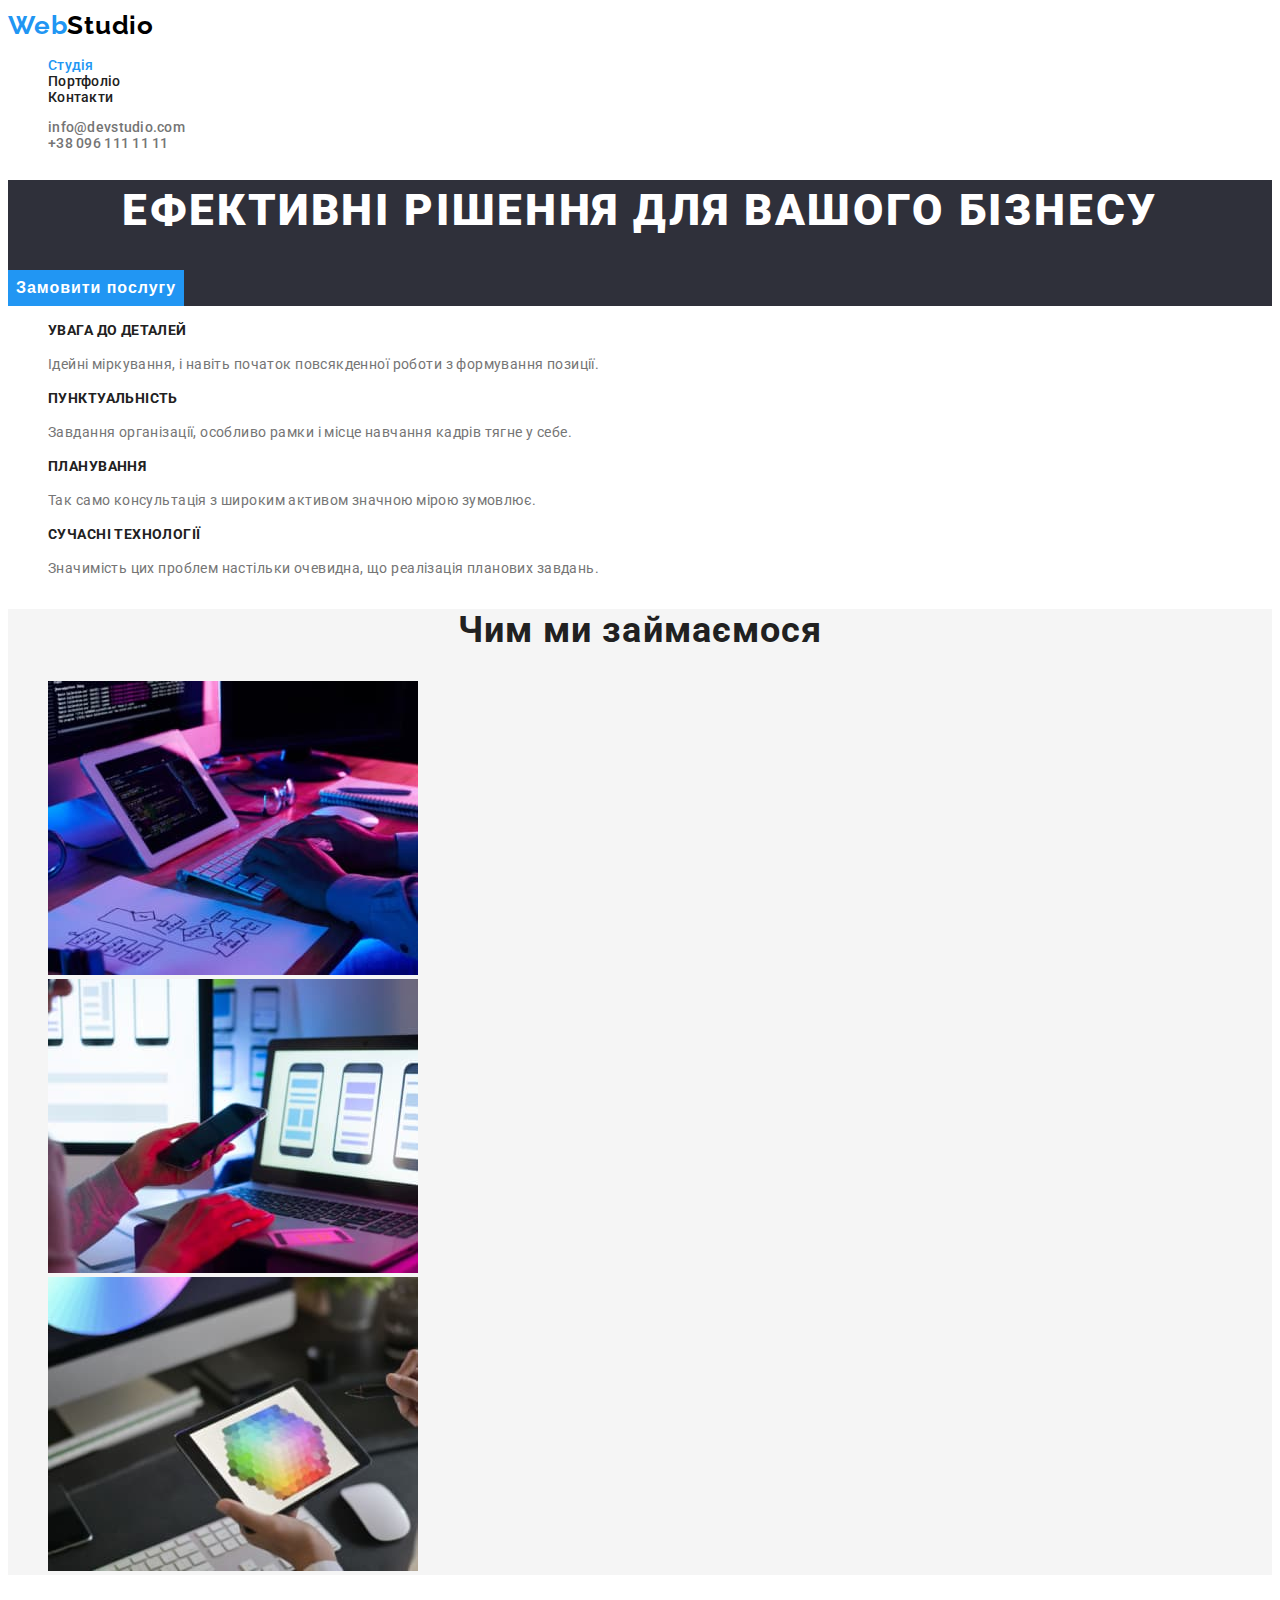
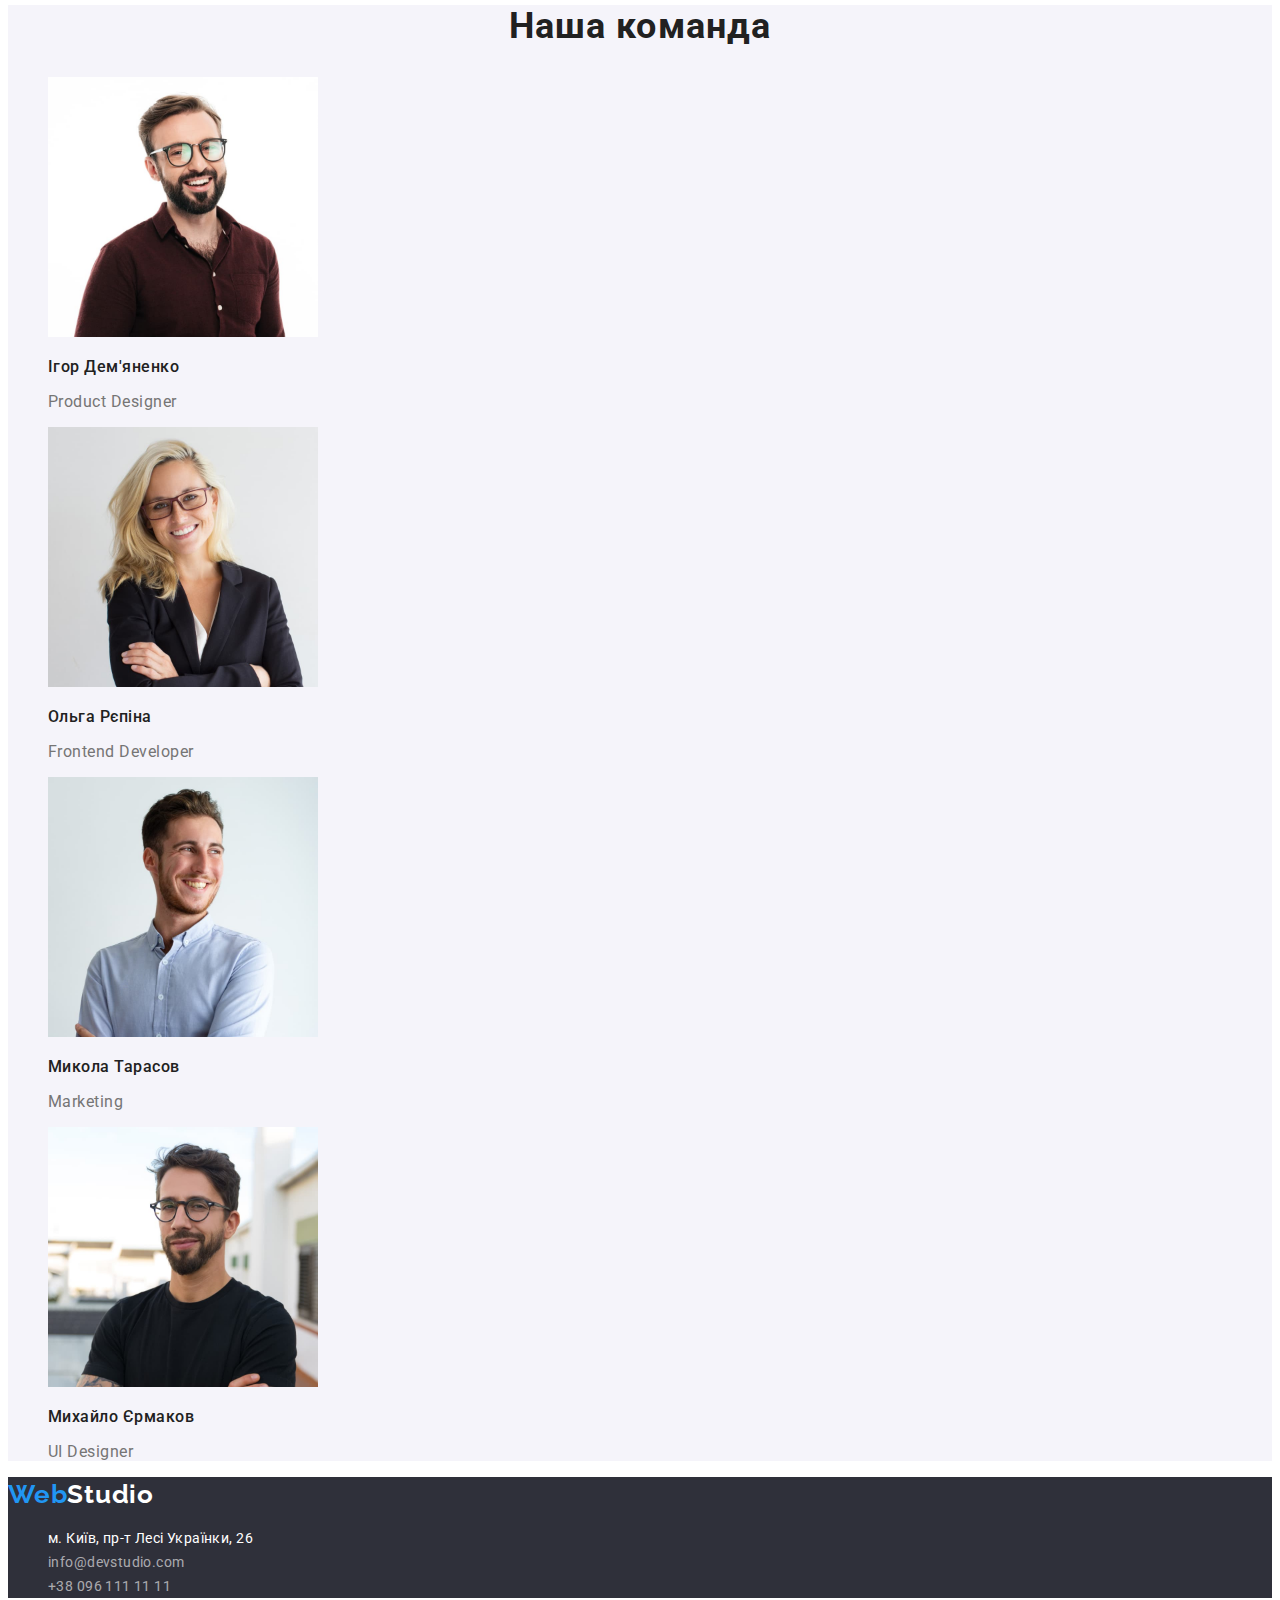
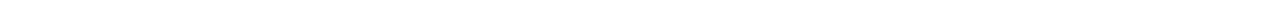
<file: index.html>
<!DOCTYPE html>
<html lang="uk">
<head>
    <meta charset="UTF-8">
    <meta http-equiv="X-UA-Compatible" content="IE=edge">
    <meta name="viewport" content="width=device-width, initial-scale=1.0">
    <title>Студія</title>
    <link rel="preconnect" href="https://fonts.googleapis.com">
    <link rel="preconnect" href="https://fonts.gstatic.com" crossorigin>
    <link href="https://fonts.googleapis.com/css2?family=Montserrat:wght@400;700&family=Raleway:wght@700&family=Roboto:wght@400;500;700;900&display=swap" rel="stylesheet">
    <link rel="stylesheet" href="./css/styles.css">
</head>
<body class="body">
    <header class="header">
        <nav>
            <a class="logo" href="WebStudio"> <span class="logo-web">Web</span><span class="logo-studio">Studio</span></a>
            <ul class="nav-list">
                <li><a href="./index.html" class="nav-link current">Студія</a></li>
                <li><a href="./portfolio.html" class="nav-link">Портфоліо</a></li>
                <li><a href="#" class="nav-link">Контакти</a></li>
            </ul>
        </nav>
            <ul class="header-contacts">    
                <li><a href="mailto:info@devstudio.com" class="header-mail">info@devstudio.com</a></li>
                <li><a href="tel:+380961111111" class="header-tel">+38 096 111 11 11</a></li>
            </ul>        
    </header>
    <main>
        <!-- Ефективні рішення для вашого бізнесу -->
        <section class="solutions">
            <h1 class="solutions-title">Ефективні рішення для вашого бізнесу</h1>   
            <button type="button" class="studio-button">Замовити послугу</button>
        </section>
        <!-- Перелік переваг -->
        <section class="advantage">
            <h2 class="visually-hidden">Наші особливості</h2>
            <ul>
                <li>
                    <h3 class="advantage-title">Увага до деталей</h3>
                    <p class="advantage-text">Ідейні міркування, і навіть початок повсякденної роботи з формування позиції.</p>
                </li>
                <li>
                    <h3 class="advantage-title">Пунктуальність</h3>
                    <p class="advantage-text">Завдання організації, особливо рамки і місце навчання кадрів тягне у себе.</p>
                </li>
                <li>
                    <h3 class="advantage-title">Планування</h3>
                    <p class="advantage-text">Так само консультація з широким активом значною мірою зумовлює.</p>
                </li>
                <li>
                    <h3 class="advantage-title">Сучасні технології</h3>
                    <p class="advantage-text">Значимість цих проблем настільки очевидна, що реалізація планових завдань.</p>
                </li>  
            </ul>
            </section>
        <!-- Чим займаємося -->
        <section class="section work">
            <h2 class="section-title">Чим ми займаємося</h2>
            <ul>
                <li><img src="./images/img1.jpg" alt="Programing PC" width="370" height="294"></li>
                <li><img src="./images/img2.jpg" alt="Programing Phones" width="370" height="294"></li>
                <li><img src="./images/img3.jpg" alt="Programing Tablets" width="370" height="294"></li>
            </ul>
        </section>
        <!-- Наша команда -->
        <section class="section team">
            <h2 class="section-title">Наша команда</h2> 
            <ul>
                <li>
                    <img src="./images/img1productdesigner.jpg" alt="pictere1" width="270">
                    <h3 class="section-subtitle">Ігор Дем'яненко</h3>
                    <p class="section-title-text">Product Designer</p>
                </li>
                <li>
                    <img src="./images/img2frontenddeveloper.jpg" alt="pictere2" width="270">
                    <h3 class="section-subtitle">Ольга Рєпіна</h3>
                    <p class="section-title-text">Frontend Developer</p>
                </li>
                <li>
                    <img src="./images/img3mmarketing.jpg" alt="picture3" width="270">
                    <h3 class="section-subtitle">Микола Тарасов</h3>
                    <p class="section-title-text">Marketing</p>
                </li>
                <li>
                    <img src="./images/img4uidesigner.jpg" alt="picture4" width="270">
                    <h3 class="section-subtitle">Михайло Єрмаков</h3>
                    <p class="section-title-text">UI Designer</p>
                </li>
            </ul>   
        </section>
    </main>
    <footer class="footer">
        <a class="logo" href="WebStudio"> <span class="logo-web">Web</span><span class="logo-studio-footer">Studio</span></a>
        <address>
            <ul class="footer-contacts">
                <li><a href="https://goo.gl/maps/JaY7fDQ8cY8N5DtZ7" target="_blank" rel="noopener noreferrer nofollow" class="footer-map">м. Київ, пр-т Лесі Українки, 26</a></li>
                <li><a href="mailto:info@devstudio.com" class="footer-mail">info@devstudio.com</a></li>
                <li><a href="tel:+380961111111" class="footer-tel">+38 096 111 11 11</a></li>
            </ul>
        </address>
    </footer>
</body>
</html>
</file>
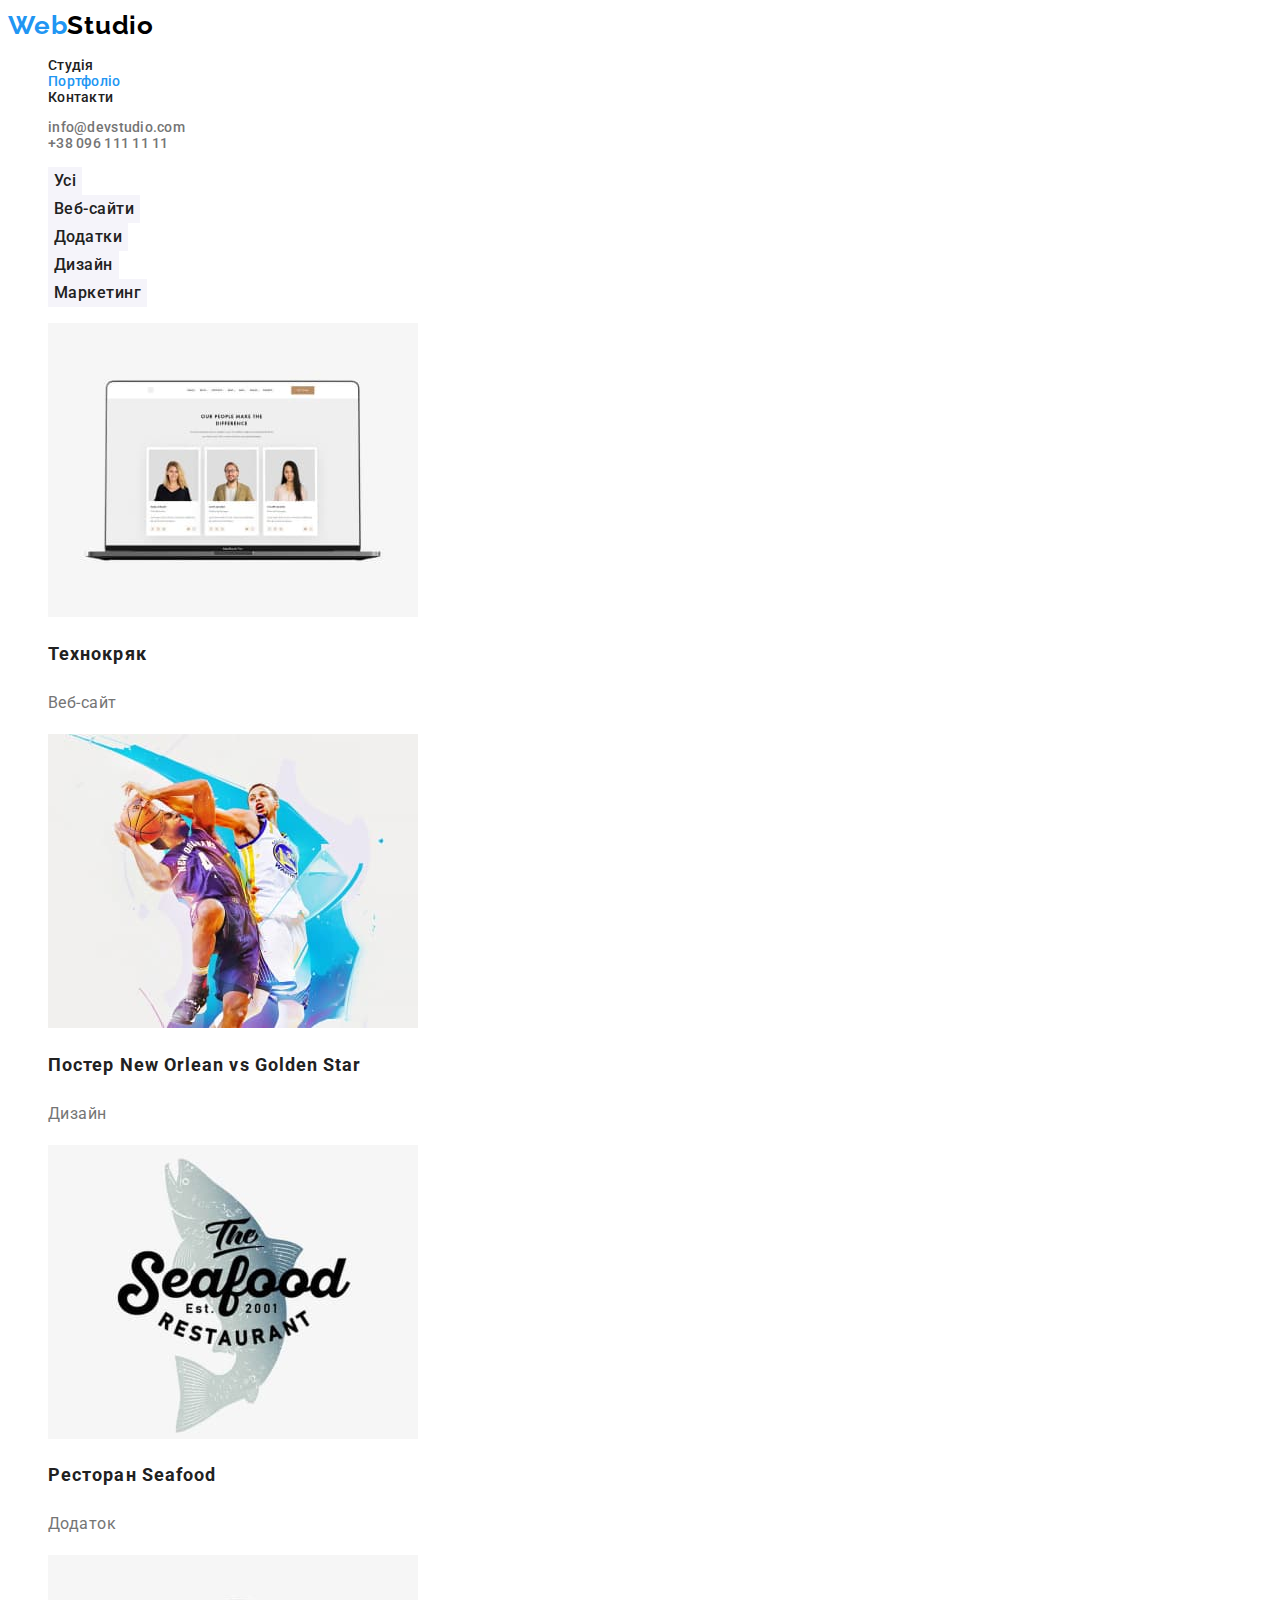
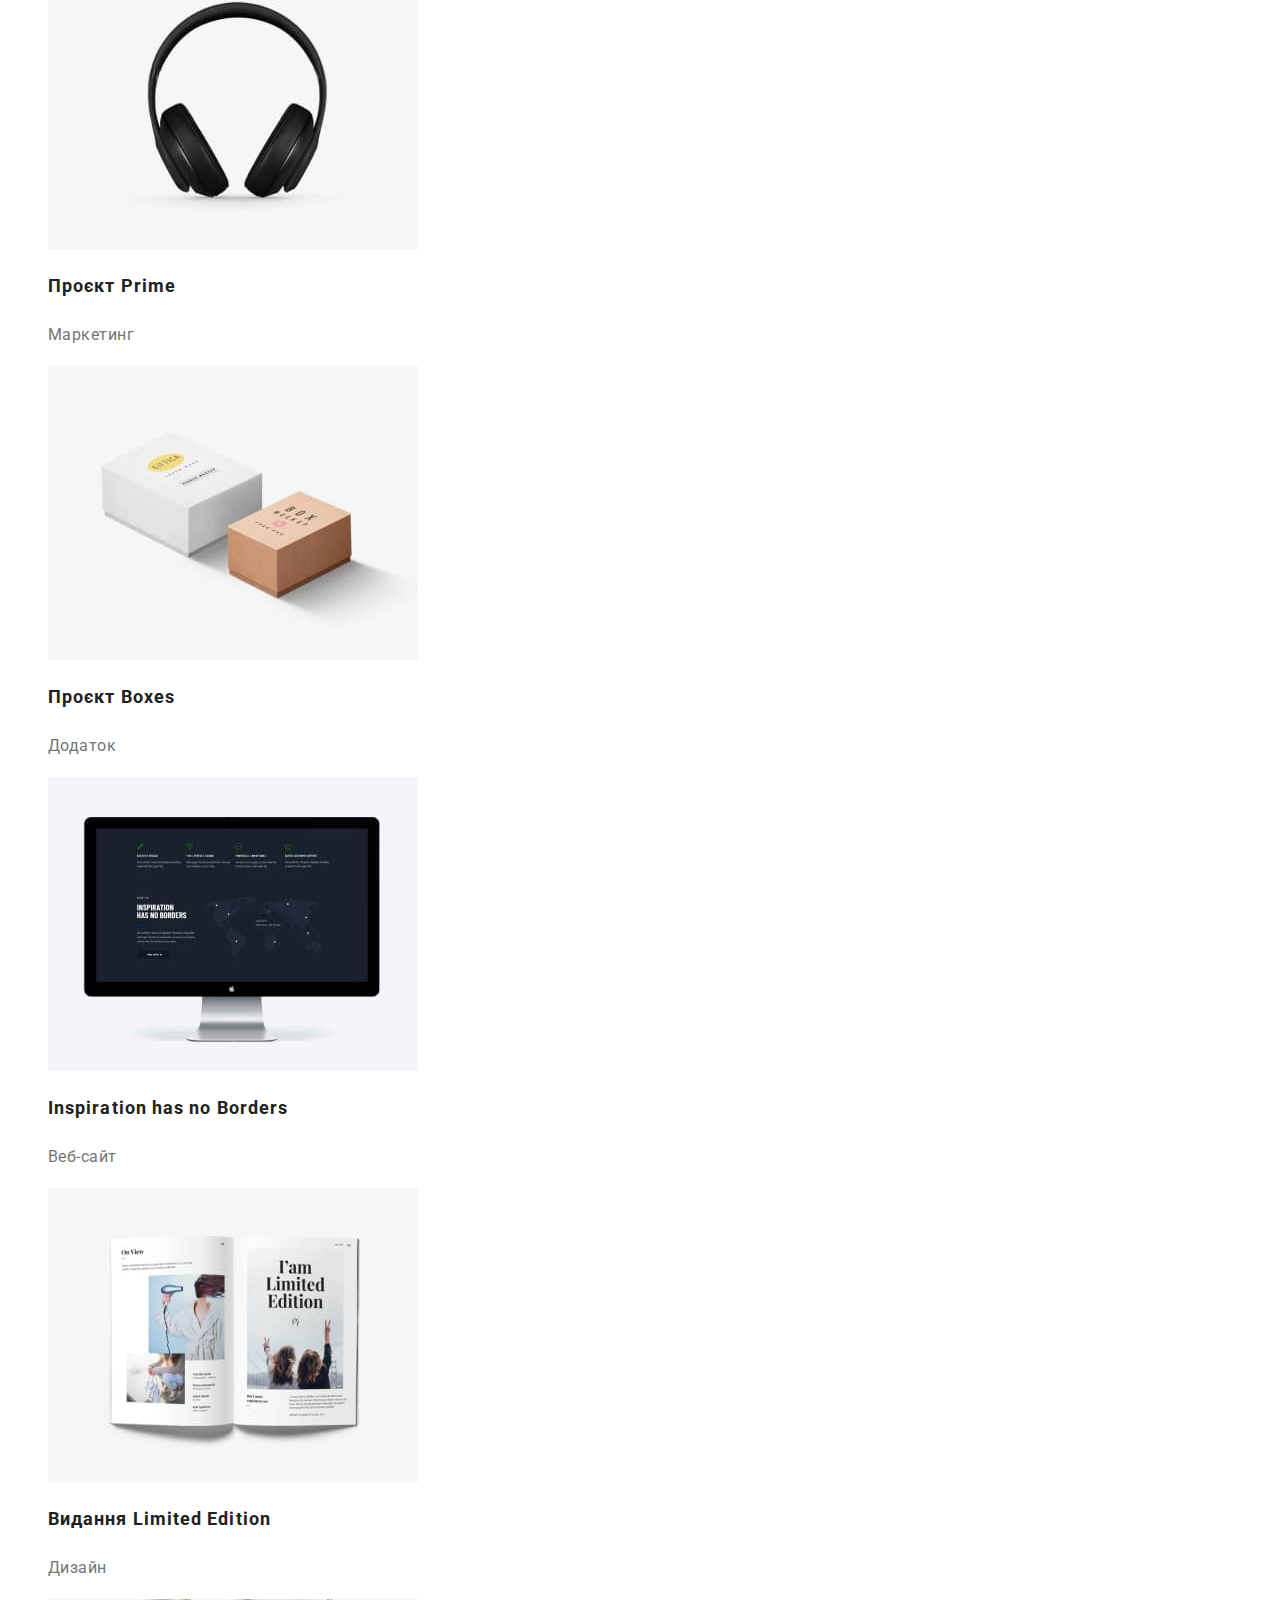
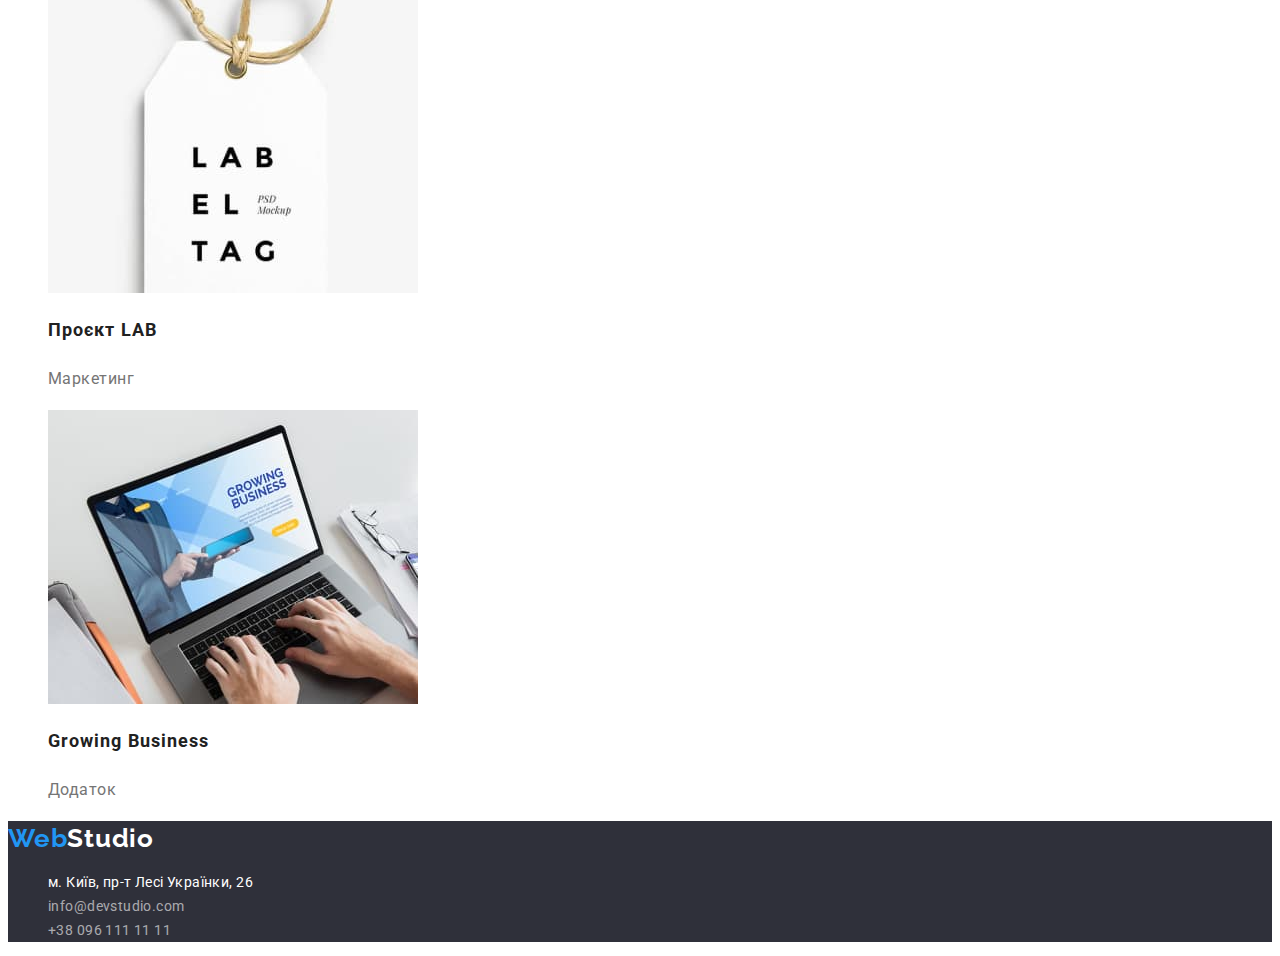
<file: portfolio.html>
<!DOCTYPE html>
<html lang="uk">
<head>
    <meta charset="UTF-8">
    <meta http-equiv="X-UA-Compatible" content="IE=edge">
    <meta name="viewport" content="width=device-width, initial-scale=1.0">
    <title>Портфоліо</title>
    <link rel="preconnect" href="https://fonts.googleapis.com">
    <link rel="preconnect" href="https://fonts.gstatic.com" crossorigin>
    <link href="https://fonts.googleapis.com/css2?family=Montserrat:wght@400;700&family=Raleway:wght@700&family=Roboto:wght@400;500;700;900&display=swap" rel="stylesheet">
    <link rel="stylesheet" href="./css/styles.css">
</head>
<body class="body">
    <header class="header">
        <nav>
            <a class="logo" href="WebStudio"> <span class="logo-web">Web</span><span class="logo-studio">Studio</span></a>
            <ul class="nav-list">
                <li><a href="./index.html" class="nav-link">Студія</a></li>
                <li><a href="./portfolio.html" class="nav-link current">Портфоліо</a></li>
                <li><a href="#" class="nav-link">Контакти</a></li>
            </ul>
        </nav>
            <ul class="header-contacts">    
                <li><a href="mailto:info@devstudio.com" class="header-mail">info@devstudio.com</a></li>
                <li><a href="tel:+380961111111" class="header-tel">+38 096 111 11 11</a></li>
            </ul>
    </header>
    <main>
        <!-- Меню портфоліо -->
        <section>
            <h1 class="visually-hidden">Меню портфоліо</h1>
            <ul class="filter">
                <li><button type="button" class="portfolio-button">Усі</button></li>
                <li><button type="button" class="portfolio-button">Веб-сайти</button></li>
                <li><button type="button" class="portfolio-button">Додатки</button></li>
                <li><button type="button" class="portfolio-button">Дизайн</button></li>
                <li><button type="button" class="portfolio-button">Маркетинг</button></li>
            </ul>
            <ul>
                <li>
                    <a href=""><img src="./images/imgspecialists.jpg.jpg" alt="3 specialists on desktop" width="370">
                        <h2 class="portfolio-subtitle">Технокряк</h2>
                        <p class="portfolio-text">Веб-сайт</p>
                    </a>
                </li>
                <li>
                    <a href=""><img src="./images/imgbasketbolistsduel.jpg.jpg" alt="2 basketbolists duel" width="370">
                        <h2 class="portfolio-subtitle">Постер New Orlean vs Golden Star</h2>
                        <p class="portfolio-text">Дизайн</p>
                    </a>
                </li>
                <li>
                    <a href=""><img src="./images/imgseafoodrestaurantlogo.jpg.jpg" alt="Seafood restaurant logo" width="370">
                        <h2 class="portfolio-subtitle">Ресторан Seafood</h2>
                        <p class="portfolio-text">Додаток</p>
                    </a>
                </li>
                <li>
                    <a href=""><img src="./images/imgairphones.jpg.jpg" alt="Airphones" width="370">
                        <h2 class="portfolio-subtitle">Проєкт Prime</h2>
                        <p class="portfolio-text">Маркетинг</p>
                    </a>
                </li>
                <li>
                    <a href=""><img src="./images/imgboxes.jpg.jpg" alt="Boxes" width="370">
                        <h2 class="portfolio-subtitle">Проєкт Boxes</h2>
                        <p class="portfolio-text">Додаток</p>
                    </a>
                </li>
                <li>
                    <a href=""><img src="./images/imgdesktopwithworldmap.jpg.jpg" alt="Desktop with world map" width="370">
                        <h2 class="portfolio-subtitle">Inspiration has no Borders</h2>
                        <p class="portfolio-text">Веб-сайт</p>
                    </a>
                </li>
                <li>
                    <a href=""><img src="./images/imgopenedbook.jpg.jpg" alt="Opened book" width="370">
                        <h2 class="portfolio-subtitle">Видання Limited Edition</h2>
                        <p class="portfolio-text">Дизайн</p>
                    </a>
                </li>
                <li>
                    <a href=""><img src="./images/imgprojectlabtag.jpg.jpg" alt="Project LAB tag" width="370">
                        <h2 class="portfolio-subtitle">Проєкт LAB</h2>
                        <p class="portfolio-text">Маркетинг</p>
                    </a>
                </li>
                <li>
                    <a href=""><img src="./images/imgbusinesslaptop.jpg.jpg" alt="Business laptop" width="370">
                        <h2 class="portfolio-subtitle">Growing Business</h2>
                        <p class="portfolio-text">Додаток</p>
                    </a>
                </li>
            </ul>
        </section>    
    </main>
    <footer class="footer">
        <a class="logo" href="WebStudio"> <span class="logo-web">Web</span><span class="logo-studio-footer">Studio</span></a>
        <address>
            <ul class="footer-contacts">
                <li><a href="https://goo.gl/maps/JaY7fDQ8cY8N5DtZ7" target="_blank" rel="noopener noreferrer nofollow" class="footer-map">м. Київ, пр-т Лесі Українки, 26</a></li>
                <li><a href="mailto:info@devstudio.com" class="footer-mail">info@devstudio.com</a></li>
                <li><a href="tel:+380961111111" class="footer-tel">+38 096 111 11 11</a></li>
            </ul>
        </address>
    </footer>
</body>
</html>
</file>
<file: css/styles.css>
:root{
    --main-text-color: #212121;
    --primary-text-color: #757575;
    --footer-text-address-color: rgba(255, 255, 255, 0.6);
    --part-logo-color: #000000;
    --first-background-color: #F5F5F5;
    --secondary-background-color: #2F303A;
    --third-background-color: #F5F4FA;
    --quarter-background-color: #188CE8;
    --first-color:  #FFFFFF;
    --second-color:  #2196F3;
}
.body{
    color: var(--main-text-color);
    font-family: 'Roboto', sans-serif;
}
a {
    text-decoration: none;
}
li { 
    list-style-type: none; 
}
.visually-hidden {
    position: absolute;
      white-space: nowrap;
      width: 1px;
      height: 1px;
      overflow: hidden;
      border: 0;
      padding: 0;
      clip: rect(0 0 0 0);
      clip-path: inset(50%);
      margin: -1px;
  }
/* стилізація header і footer*/
.header{
    background-color: var(--first-color);
}
.footer{
    background-color: var(--secondary-background-color);
}
.logo{
    font-family: 'Raleway';
    font-style: normal;
    font-weight: 700;
    font-size: 26px;
    line-height: calc(16 / 12);
    letter-spacing: 0.03em;
}
.logo-web{
    color: var(--second-color);
}
.logo-studio{
    color: var(--part-logo-color);
}
.logo-studio-footer{
    color: var(--first-color);
}
.nav-list .nav-link.current {
    color: var(--second-color);
}
.nav-list{
    font-weight: 500;
    font-size: 14px;
    line-height: calc(16 / 14);
    letter-spacing: 0.02em;
}
.nav-link{
    color: inherit;
}
.header-mail, .header-tel{
    color: var(--primary-text-color);
}
.footer-mail, .footer-tel{
    color: var(--footer-text-address-color);
}
.footer-map{
    color: var(--first-color);
}
.nav-link:hover,.nav-link:focus,
.header-mail:hover,.header-mail:focus, 
.header-tel:hover,.header-tel:focus, 
.footer-mail:hover,.footer-mail:focus,
.footer-tel:hover,.footer-tel:focus,
.footer-map:hover,.footr-map:focus {
    color: var(--second-color);
}
.header-contacts{
    font-weight: 500;
    font-size: 14px;
    line-height: calc(16 / 14);
    letter-spacing: 0.02em;
}
.footer-contacts{
    font-style: normal;
    font-weight: 400;
    font-size: 14px;
    line-height: calc(24 / 14);
    letter-spacing: 0.03em;
}

/* стилізація Студія секції solutions (Ефективні рішення для вашого бізнесу)*/
.solutions-title {
    color: var(--first-color);

    font-weight: 900;
    font-size: 44px;
    line-height: calc(60 / 44);
    text-align: center;
    letter-spacing: 0.06em;
    text-transform: uppercase;
}
.solutions{
    background-color: var(--secondary-background-color);
}    
.studio-button{
    color: var(--first-color);
    background-color: var(--second-color);
    border-color: transparent;

    cursor: pointer;

    font-weight: 700;
    font-size: 16px;
    line-height: calc(30 / 16);
    display: flex;
    align-items: center;
    text-align: center;
    letter-spacing: 0.06em;
}
.studio-button:hover, .studio-button:focus{
    color: var(--first-color);
    background-color: var(--second-color);
    border-color: var(--second-color);
}
/* стилізація Студія секції advantage (Перелік переваг)*/
.advantage-title{
font-weight: 700;
font-size: 14px;
line-height: calc(16 / 14);
letter-spacing: 0.03em;
text-transform: uppercase;
}
.advantage-text{
    color: var(--primary-text-color);

    font-size: 14px;
    line-height: calc(24 / 14);
    letter-spacing: 0.03em;
}
/* стилізація Студія секції section Чим займаємося або і Наша команда */
.section-title{
    font-weight: 700;
    font-size: 36px;
    line-height: calc(42 / 36);
    text-align: center;
    letter-spacing: 0.03em;
}
/* стилізація Студія секції section Чим займаємося*/
.section.work{
    background-color: var(--first-background-color);
}
/* стилізація Студія секції section (Наша команда)*/
.section.team{
    background-color: var(--third-background-color);
}
.section-subtitle{
    font-weight: 500;
    font-size: 16px;
    line-height: calc(19 / 16);
    letter-spacing: 0.03em;
}
.section-title-text{
    color: var(--primary-text-color);

    font-size: 16px;
    line-height: calc(19 / 16);
    letter-spacing: 0.03em;
}
/* стилізація Портфоліо основного вмісту*/
.portfolio-button{
    color: var(--main-text-color);
    background-color: var(--third-background-color);
    border: none;
    cursor: pointer;
    
    font-family: inherit;
    font-weight: 500;
    font-size: 16px;
    line-height: calc(26 / 16);
    text-align: center;
    letter-spacing: 0.03em;
}
.portfolio-button:hover, .portfolio-button:focus{
    color: var(--first-color);
    background-color: var(--quarter-background-color);
}
.portfolio-subtitle{
    color: var(--main-text-color);

    font-weight: 700;
    font-size: 18px;
    line-height: calc(36 / 18);
    letter-spacing: 0.06em;
}
.portfolio-text{
    color: var(--primary-text-color);

    font-size: 16px;
    line-height: calc(30 / 16);
    letter-spacing: 0.03em;
}
</file>
